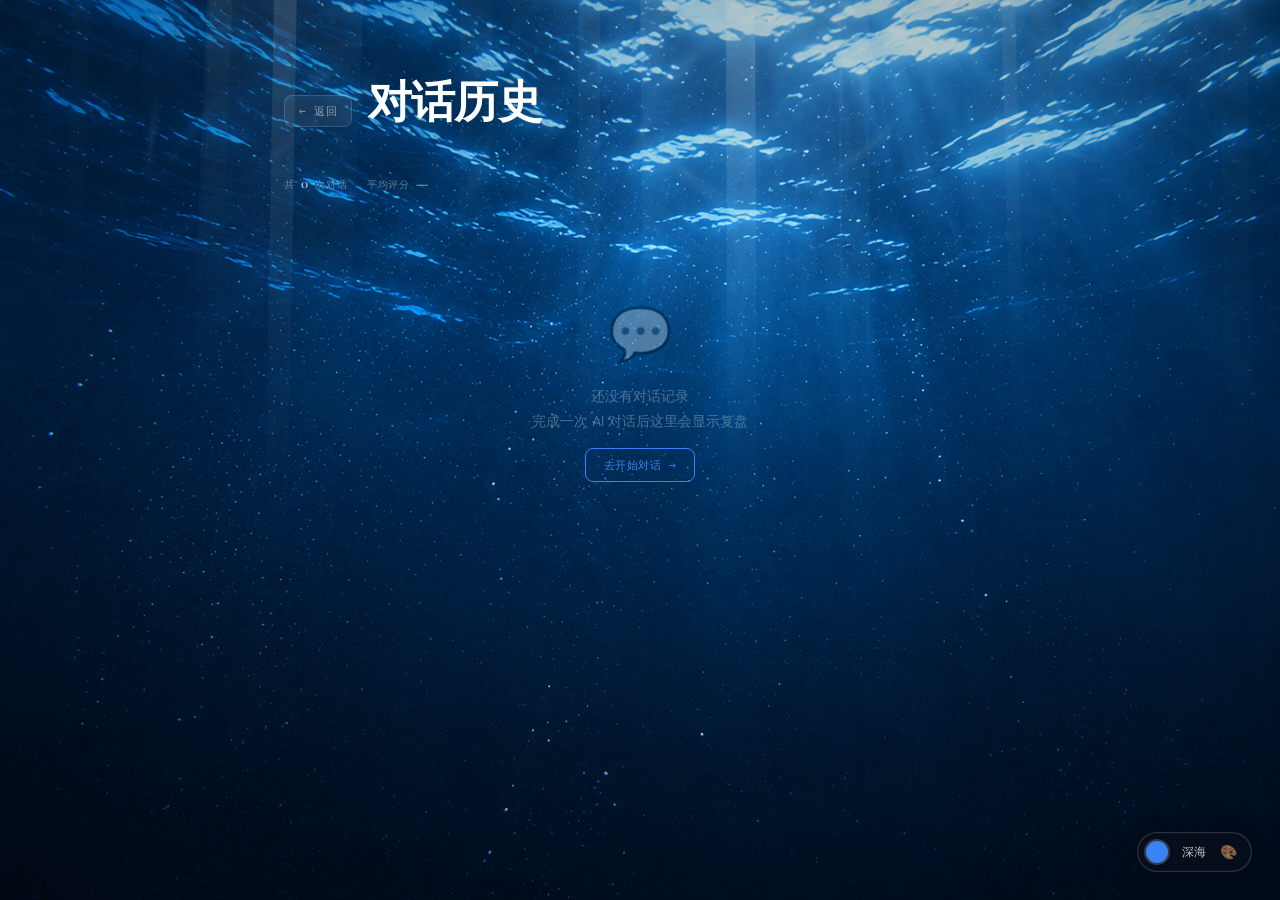
<file: chat-history.html>
<!DOCTYPE html>
<html lang="zh-CN">
<head>
  <meta charset="UTF-8" />
  <meta name="viewport" content="width=device-width, initial-scale=1.0" />
  <title>对话历史 · Foreign</title>
  <link rel="preconnect" href="https://fonts.googleapis.com" />
  <link href="https://fonts.googleapis.com/css2?family=Cormorant+Garamond:wght@400;500;600&family=DM+Sans:wght@300;400;500&family=Space+Mono&display=swap" rel="stylesheet" />
  <link rel="stylesheet" href="css/styles.css" />
  <link rel="stylesheet" href="css/theme-buttons.css" />
  <link rel="stylesheet" href="css/dock.css" />
  <style>
    .bg-image{position:fixed;inset:0;z-index:0;background-size:cover;background-position:center;animation:bgBreath 16s ease-in-out infinite alternate}
    .bg-canvas{position:fixed;inset:0;z-index:1;width:100%;height:100%;pointer-events:none}
    .bg-overlay{position:fixed;inset:0;z-index:2;pointer-events:none;background:radial-gradient(ellipse 120% 100% at 50% 50%,transparent 20%,rgba(0,0,0,.55) 100%)}
    @keyframes bgBreath{0%{transform:scale(1)}100%{transform:scale(1.035)}}
    .page-wrap{position:relative;z-index:10;max-width:760px;margin:0 auto;padding:80px 24px 100px;min-height:100vh}
    .page-header{display:flex;align-items:center;gap:16px;margin-bottom:32px}
    .back-link{font-family:'Space Mono',monospace;font-size:11px;color:rgba(255,255,255,.5);background:rgba(255,255,255,.07);border:1px solid rgba(255,255,255,.14);border-radius:8px;padding:7px 14px;text-decoration:none;transition:all .2s;letter-spacing:.05em;flex-shrink:0}
    .back-link:hover{color:rgba(255,255,255,.9);background:rgba(255,255,255,.13)}
    .page-title{font-family:'Cormorant Garamond',serif;font-size:clamp(28px,5vw,44px);font-weight:600;color:#fff;letter-spacing:-.02em}
    .history-stats{display:flex;gap:20px;margin-bottom:28px;font-family:'Space Mono',monospace;font-size:10px;color:rgba(255,255,255,.38);letter-spacing:.06em}
    .history-stats strong{color:rgba(255,255,255,.72);font-size:15px;font-family:'Cormorant Garamond',serif;font-weight:600}
    .history-list{display:flex;flex-direction:column;gap:14px}
    .session-card{background:rgba(255,255,255,.07);border:1px solid rgba(255,255,255,.11);border-radius:18px;overflow:hidden;transition:border-color .2s}
    .session-card.open{border-color:rgba(255,255,255,.22)}
    .session-header{display:flex;align-items:center;gap:14px;padding:18px 20px;cursor:pointer;transition:background .18s}
    .session-header:hover{background:rgba(255,255,255,.05)}
    .session-scene{font-size:24px;flex-shrink:0}
    .session-info{flex:1;min-width:0}
    .session-label{font-family:'Cormorant Garamond',serif;font-size:18px;font-weight:600;color:#fff;margin-bottom:2px}
    .session-date{font-family:'Space Mono',monospace;font-size:9px;color:rgba(255,255,255,.35);letter-spacing:.06em}
    .session-score{font-family:'Cormorant Garamond',serif;font-size:32px;font-weight:600;color:var(--theme-color,#3b82f6);flex-shrink:0;line-height:1}
    .session-chevron{font-size:12px;color:rgba(255,255,255,.28);flex-shrink:0;transition:transform .22s}
    .session-card.open .session-chevron{transform:rotate(90deg)}
    .session-body{display:none;padding:0 20px 20px;border-top:1px solid rgba(255,255,255,.08)}
    .session-card.open .session-body{display:block}
    .review-section{margin-top:16px}
    .review-label{font-family:'Space Mono',monospace;font-size:9px;letter-spacing:.1em;text-transform:uppercase;color:rgba(255,255,255,.32);margin-bottom:10px}
    .feedback-text{font-size:13px;color:rgba(255,255,255,.65);line-height:1.65}
    .correction-list{display:flex;flex-direction:column;gap:8px}
    .correction-item{background:rgba(251,191,36,.08);border:1px solid rgba(251,191,36,.2);border-radius:10px;padding:10px 14px;font-size:13px;color:#fde68a;line-height:1.5}
    .correction-item::before{content:'💡 '}
    .no-correction{font-size:12px;color:rgba(255,255,255,.3);font-family:'Space Mono',monospace;letter-spacing:.04em}
    .chip-row{display:flex;flex-wrap:wrap;gap:7px}
    .chip{background:rgba(255,255,255,.08);border:1px solid rgba(255,255,255,.14);border-radius:7px;padding:4px 11px;font-family:'Space Mono',monospace;font-size:10px;color:rgba(255,255,255,.6);letter-spacing:.04em}
    .chip.used{background:rgba(74,222,128,.12);border-color:rgba(74,222,128,.3);color:#4ade80}
    .toggle-messages{font-family:'Space Mono',monospace;font-size:9px;letter-spacing:.08em;color:rgba(255,255,255,.35);background:transparent;border:1px solid rgba(255,255,255,.1);border-radius:6px;padding:5px 12px;cursor:pointer;transition:all .18s;margin-top:14px}
    .toggle-messages:hover{color:rgba(255,255,255,.65);border-color:rgba(255,255,255,.22)}
    .messages-wrap{margin-top:14px;display:flex;flex-direction:column;gap:8px}
    .messages-wrap.collapsed{display:none}
    .msg-row{display:flex;flex-direction:column;gap:3px}
    .msg-row.user-row{align-items:flex-end}
    .msg-row.ai-row{align-items:flex-start}
    .msg-bubble{max-width:85%;padding:9px 13px;border-radius:14px;font-size:13px;line-height:1.5}
    .msg-bubble.user-bubble{background:var(--theme-color,#3b82f6);color:#fff;border-bottom-right-radius:4px}
    .msg-bubble.ai-bubble{background:rgba(255,255,255,.1);border:1px solid rgba(255,255,255,.12);color:rgba(255,255,255,.8);border-bottom-left-radius:4px}
    .msg-bubble.corr-bubble{background:rgba(251,191,36,.08);border:1px solid rgba(251,191,36,.18);color:#fde68a;font-size:12px;border-bottom-left-radius:4px}
    .empty-state{text-align:center;padding:80px 24px;color:rgba(255,255,255,.3);font-family:'DM Sans',sans-serif}
    .empty-icon{font-size:52px;margin-bottom:16px}
    .empty-state p{font-size:14px;line-height:1.8}
    .empty-state a{color:var(--theme-color,#3b82f6);text-decoration:none;font-family:'Space Mono',monospace;font-size:11px;letter-spacing:.04em;border:1px solid;border-radius:8px;padding:8px 18px;display:inline-block;margin-top:14px;transition:opacity .2s}
    .empty-state a:hover{opacity:.75}

    /* ── body.dm ── */
    body.dm .back-link{color:rgba(0,0,0,.5);background:rgba(0,0,0,.05);border-color:rgba(0,0,0,.12)}
    body.dm .page-title{color:#111}
    body.dm .history-stats{color:rgba(0,0,0,.38)}
    body.dm .history-stats strong{color:rgba(0,0,0,.7)}
    body.dm .session-card{background:rgba(0,0,0,.05);border-color:rgba(0,0,0,.1)}
    body.dm .session-card.open{border-color:rgba(0,0,0,.18)}
    body.dm .session-header:hover{background:rgba(0,0,0,.04)}
    body.dm .session-label{color:#111}
    body.dm .session-date{color:rgba(0,0,0,.35)}
    body.dm .session-chevron{color:rgba(0,0,0,.22)}
    body.dm .session-body{border-top-color:rgba(0,0,0,.08)}
    body.dm .review-label{color:rgba(0,0,0,.35)}
    body.dm .feedback-text{color:rgba(0,0,0,.6)}
    body.dm .no-correction{color:rgba(0,0,0,.35)}
    body.dm .chip{background:rgba(0,0,0,.05);border-color:rgba(0,0,0,.1);color:rgba(0,0,0,.55)}
    body.dm .msg-bubble.ai-bubble{background:rgba(0,0,0,.05);border-color:rgba(0,0,0,.1);color:rgba(0,0,0,.7)}
    body.dm .msg-bubble.corr-bubble{background:rgba(180,83,9,.08);border-color:rgba(180,83,9,.2);color:#92400e}
    body.dm .toggle-messages{color:rgba(0,0,0,.38);border-color:rgba(0,0,0,.1)}
    body.dm .toggle-messages:hover{color:rgba(0,0,0,.65);border-color:rgba(0,0,0,.22)}
    body.dm .empty-state{color:rgba(0,0,0,.3)}
  </style>
  <link rel="stylesheet" href="css/mobile.css" />
</head>
<body>
  <div id="bg-image" class="bg-image"></div>
  <canvas id="bg-canvas" class="bg-canvas"></canvas>
  <div class="bg-overlay"></div>

  <div class="page-wrap">
    <div class="page-header">
      <a href="ai.html" class="back-link">← 返回</a>
      <h1 class="page-title">对话历史</h1>
    </div>
    <div class="history-stats">
      <span>共 <strong id="stat-total">0</strong> 次对话</span>
      <span>平均评分 <strong id="stat-avg">—</strong></span>
    </div>
    <div class="history-list" id="history-list"></div>
  </div>

  <script type="module">
    import { startAnim } from './js/animations.js';
    import { WORDS } from './js/wordbank.js';
    import { initDock } from './js/dock.js';

    const THEME_IMGS   = {ocean:'assets/images/ocean.jpg',fog_forest:'assets/images/fog_forest.jpg',galaxy:'assets/images/galaxy.jpg',rain:'assets/images/rain.jpg',aurora:'assets/images/aurora.jpg',sakura:'assets/images/sakura.jpg',sunset:'assets/images/sunset.jpg',snow:'assets/images/snow.jpg',forest_green:'assets/images/forest_green.jpg'};
    const THEME_ANIMS  = {ocean:'ocean',fog_forest:'mist',galaxy:'stars',rain:'rain',aurora:'none',sakura:'sakura',sunset:'clouds',snow:'snow',forest_green:'forest'};
    const THEME_COLORS = {ocean:'#3b82f6',fog_forest:'#6ee7b7',galaxy:'#818cf8',rain:'#93c5fd',aurora:'#34d399',sakura:'#f9a8d4',sunset:'#fb923c',snow:'#bae6fd',forest_green:'#86efac',white:'#64748b',black:'#475569'};
    const theme = localStorage.getItem('fg_theme') || 'ocean';
    document.body.className = `theme-${theme}`;
    document.documentElement.style.setProperty('--theme-color', THEME_COLORS[theme] || '#3b82f6');
    if (theme === 'white')      { document.body.style.background = '#f6f5f0'; document.body.classList.add('dm'); }
    else if (theme === 'black') { document.body.style.background = '#080808'; document.body.classList.add('dm'); }
    const bgEl = document.getElementById('bg-image'), cvEl = document.getElementById('bg-canvas');
    cvEl.width = window.innerWidth; cvEl.height = window.innerHeight;
    window.addEventListener('resize', () => { cvEl.width = window.innerWidth; cvEl.height = window.innerHeight; });
    if (THEME_IMGS[theme]) { bgEl.style.backgroundImage = `url(${THEME_IMGS[theme]})`; bgEl.style.opacity = '1'; }
    else { bgEl.style.opacity = '0'; }
    if (THEME_ANIMS[theme] && THEME_ANIMS[theme] !== 'none') startAnim(THEME_ANIMS[theme], cvEl);
    import('./js/transitions.js');
    initDock();

    const SCENE_ICONS = {cafe:'☕',interview:'💼',travel:'✈️',friend:'😊',shopping:'🛍️',doctor:'🏥',custom:'✨'};
    function wordById(id) { return WORDS.find(w => w.id === id); }
    function formatDate(iso) {
      const d = new Date(iso);
      return `${d.getMonth()+1}月${d.getDate()}日 ${d.getHours().toString().padStart(2,'0')}:${d.getMinutes().toString().padStart(2,'0')}`;
    }

    function renderHistory() {
      let history = [];
      try { history = JSON.parse(localStorage.getItem('fg_chat_history') || '[]'); } catch {}
      const list = document.getElementById('history-list');
      document.getElementById('stat-total').textContent = history.length;
      const scored = history.filter(s => s.score != null);
      const avg    = scored.length ? Math.round(scored.reduce((s, h) => s + h.score, 0) / scored.length) : null;
      document.getElementById('stat-avg').textContent = avg != null ? avg : '—';

      if (!history.length) {
        list.innerHTML = `<div class="empty-state"><div class="empty-icon">💬</div><p>还没有对话记录<br>完成一次 AI 对话后这里会显示复盘</p><a href="ai.html">去开始对话 →</a></div>`;
        return;
      }

      list.innerHTML = '';
      history.forEach((session, idx) => {
        const icon         = SCENE_ICONS[session.scene] || '💬';
        const scoreDisplay = session.score != null ? session.score : '—';
        const allWords     = (session.wordIds || []).map(wordById).filter(Boolean);
        const usedSet      = new Set(session.wordsUsedIds || []);
        const corrections  = session.corrections || [];
        const msgs         = (session.messages || []).filter(m => m.content !== 'Start the conversation.');

        const card = document.createElement('div');
        card.className = 'session-card';
        card.innerHTML = `
          <div class="session-header">
            <div class="session-scene">${icon}</div>
            <div class="session-info">
              <div class="session-label">${session.sceneLabel || '未知场景'}</div>
              <div class="session-date">${formatDate(session.date)}</div>
            </div>
            <div class="session-score">${scoreDisplay}</div>
            <div class="session-chevron">▶</div>
          </div>
          <div class="session-body">
            ${session.feedback ? `<div class="review-section"><div class="review-label">AI 评价</div><div class="feedback-text">${session.feedback}</div></div>` : ''}
            <div class="review-section">
              <div class="review-label">纠错记录 · ${corrections.length} 处</div>
              ${corrections.length
                ? `<div class="correction-list">${corrections.map(c => `<div class="correction-item">${c}</div>`).join('')}</div>`
                : `<div class="no-correction">✓ 本次对话没有语法错误，继续保持</div>`}
            </div>
            ${allWords.length ? `
            <div class="review-section">
              <div class="review-label">本场词汇 · 绿色=你用到了</div>
              <div class="chip-row">${allWords.map(w => `<span class="chip${usedSet.has(w.id) ? ' used' : ''}">${w.word}</span>`).join('')}</div>
            </div>` : ''}
            ${msgs.length ? `
            <button class="toggle-messages" data-idx="${idx}">展开完整对话 ▾</button>
            <div class="messages-wrap collapsed" id="msgs-${idx}">
              ${msgs.map(m => {
                const isUser    = m.role === 'user';
                const corrMatch = !isUser && m.content.match(/\[CORRECTION\]:\s*([\s\S]*?)\[REPLY\]:\s*([\s\S]*)/);
                if (corrMatch) return `<div class="msg-row ai-row"><div class="msg-bubble corr-bubble">💡 ${corrMatch[1].trim()}</div><div class="msg-bubble ai-bubble">${corrMatch[2].trim()}</div></div>`;
                const replyMatch = !isUser && m.content.match(/\[REPLY\]:\s*([\s\S]*)/);
                const text = replyMatch ? replyMatch[1].trim() : m.content;
                return `<div class="msg-row ${isUser ? 'user-row' : 'ai-row'}"><div class="msg-bubble ${isUser ? 'user-bubble' : 'ai-bubble'}">${text}</div></div>`;
              }).join('')}
            </div>` : ''}
          </div>`;

        card.querySelector('.session-header').addEventListener('click', () => card.classList.toggle('open'));
        const toggleBtn = card.querySelector('.toggle-messages');
        if (toggleBtn) {
          toggleBtn.addEventListener('click', e => {
            e.stopPropagation();
            const msgsWrap = document.getElementById(`msgs-${idx}`);
            const collapsed = msgsWrap.classList.toggle('collapsed');
            toggleBtn.textContent = collapsed ? '展开完整对话 ▾' : '收起对话 ▴';
          });
        }
        list.appendChild(card);
      });
    }
    renderHistory();
  </script>
</body>
</html>
</file>
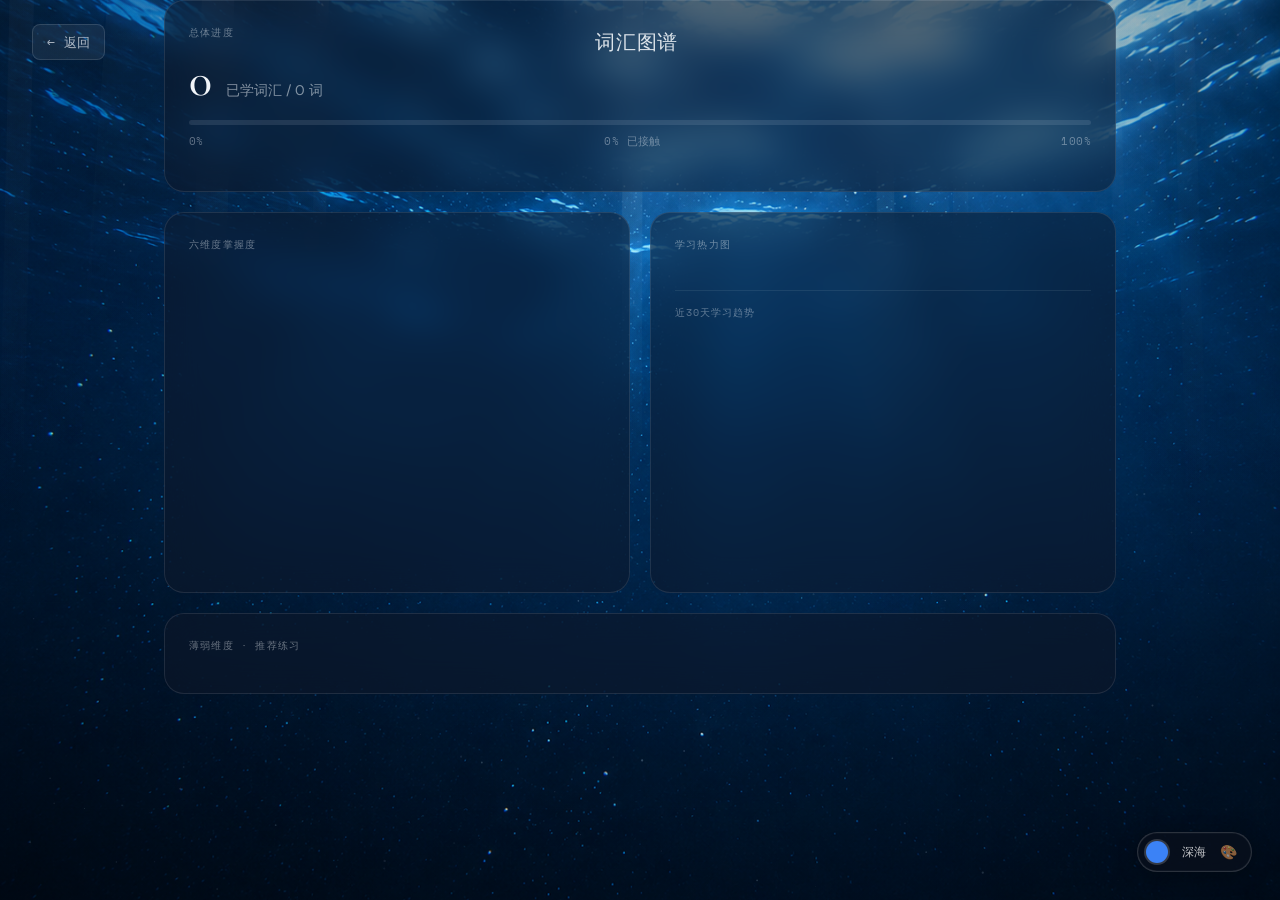
<file: vocab.html>
<!DOCTYPE html>
<html lang="zh-CN">
<head>
<meta charset="UTF-8">
<meta name="viewport" content="width=device-width, initial-scale=1.0, maximum-scale=1.0">
<title>词汇图谱 · Foreign</title>
<link rel="preconnect" href="https://fonts.googleapis.com">
<link rel="preconnect" href="https://fonts.gstatic.com" crossorigin>
<link href="https://fonts.googleapis.com/css2?family=Cormorant+Garamond:wght@400;500;600&family=DM+Sans:wght@300;400;500&family=Space+Mono&display=swap" rel="stylesheet">
<link rel="stylesheet" href="css/styles.css">
<link rel="stylesheet" href="css/theme-buttons.css">
<link rel="stylesheet" href="css/dock.css">
<link rel="stylesheet" href="css/mobile.css">
<style>
*{margin:0;padding:0;box-sizing:border-box}
body{font-family:'DM Sans',sans-serif;min-height:100vh;color:#f1f5f9;overflow-x:hidden}
.page{position:relative;z-index:3;min-height:100vh;padding:0 0 100px}

/* ── Nav ── */
nav{display:flex;align-items:center;justify-content:space-between;padding:24px 32px 0;margin-bottom:28px}
.nav-back{display:flex;align-items:center;gap:8px;color:rgba(241,245,249,.7);text-decoration:none;font-size:13px;font-family:'Space Mono',monospace;letter-spacing:.02em;transition:color .2s;background:rgba(255,255,255,.07);border:1px solid rgba(255,255,255,.12);border-radius:8px;padding:7px 14px}
.nav-back:hover{color:#f1f5f9;background:rgba(255,255,255,.12)}
.nav-title{font-family:'Cormorant Garamond',serif;font-size:20px;font-weight:500;letter-spacing:.04em;opacity:.9}
.nav-right{width:80px}

/* ── 主内容 ── */
.main{max-width:1000px;margin:0 auto;padding:0 24px;display:grid;grid-template-columns:1fr 1fr;gap:20px}

/* ── 卡片 ── */
.card{background:rgba(15,23,42,.52);border:1px solid rgba(241,245,249,.1);border-radius:20px;padding:24px;backdrop-filter:blur(18px);-webkit-backdrop-filter:blur(18px)}
.card-label{font-family:'Space Mono',monospace;font-size:10px;letter-spacing:.12em;text-transform:uppercase;color:rgba(241,245,249,.42);margin-bottom:16px}

/* 总体进度 */
.card-total{grid-column:1/-1}
.progress-row{display:flex;align-items:baseline;gap:14px;margin-bottom:16px}
.progress-big{font-family:'Cormorant Garamond',serif;font-size:48px;font-weight:500;line-height:1;color:#f1f5f9}
.progress-sub{font-size:14px;color:rgba(241,245,249,.52)}
.progress-track{height:5px;background:rgba(241,245,249,.1);border-radius:99px;overflow:hidden;margin-bottom:8px}
.progress-fill{height:100%;border-radius:99px;background:linear-gradient(90deg,var(--theme-color,#3b82f6),rgba(241,245,249,.5));transition:width 1.2s cubic-bezier(.4,0,.2,1)}
.progress-labels{display:flex;justify-content:space-between;font-size:11px;color:rgba(241,245,249,.38);font-family:'Space Mono',monospace;letter-spacing:.04em}
.dim-bars{display:grid;grid-template-columns:repeat(3,1fr);gap:12px;margin-top:18px}
.dim-bar-name{font-size:12px;color:rgba(241,245,249,.62);margin-bottom:5px;display:flex;justify-content:space-between;align-items:center}
.dim-bar-name span{color:rgba(241,245,249,.32);font-family:'Space Mono',monospace;font-size:10px}
.dim-bar-track{height:4px;background:rgba(241,245,249,.1);border-radius:99px;overflow:hidden}
.dim-bar-fill{height:100%;border-radius:99px;transition:width 1.4s cubic-bezier(.4,0,.2,1)}

/* 雷达图 */
.card-radar{grid-column:1}
#radarCanvas{display:block;width:100%;max-width:320px;margin:0 auto}

/* 热力图 + 趋势图 */
.card-heat{grid-column:2;overflow:hidden}
.heat-scroll{overflow-x:auto;-webkit-overflow-scrolling:touch;padding-bottom:4px}
.heat-months{display:flex;font-size:10px;font-family:'Space Mono',monospace;color:rgba(241,245,249,.35);margin-bottom:4px;letter-spacing:.04em;position:relative;height:14px}
.heat-legend{display:flex;align-items:center;gap:5px;margin-top:12px;font-size:10px;color:rgba(241,245,249,.38);font-family:'Space Mono',monospace}
.heat-swatch{width:10px;height:10px;border-radius:2px;flex-shrink:0}
.heat-tooltip{position:fixed;background:rgba(15,23,42,.95);border:1px solid rgba(241,245,249,.15);border-radius:8px;padding:6px 10px;font-size:12px;pointer-events:none;display:none;z-index:999;font-family:'DM Sans',sans-serif;white-space:nowrap}
.heat-empty{font-size:11px;color:rgba(241,245,249,.32);font-family:'Space Mono',monospace;margin-top:14px;line-height:1.9;letter-spacing:.04em}

/* 趋势折线图 */
.trend-divider{height:1px;background:rgba(241,245,249,.08);margin:18px 0 14px}
.trend-label{font-family:'Space Mono',monospace;font-size:10px;letter-spacing:.1em;text-transform:uppercase;color:rgba(241,245,249,.38);margin-bottom:10px}
#trendCanvas{display:block;width:100%}
.trend-stats{display:flex;gap:20px;margin-top:10px}
.trend-stat{font-family:'Space Mono',monospace}
.trend-stat-num{font-family:'Cormorant Garamond',serif;font-size:22px;font-weight:500;color:#f1f5f9;line-height:1}
.trend-stat-label{font-size:9px;color:rgba(241,245,249,.38);letter-spacing:.06em;margin-top:2px}

/* 薄弱维度 */
.card-weak{grid-column:1/-1}
.weak-list{display:grid;grid-template-columns:repeat(3,1fr);gap:12px;margin-top:8px}
.weak-item{background:rgba(241,245,249,.06);border:1px solid rgba(241,245,249,.1);border-radius:14px;padding:16px;cursor:pointer;transition:all .2s;text-decoration:none;color:inherit;display:block}
.weak-item:hover{background:rgba(241,245,249,.1);border-color:rgba(241,245,249,.2);transform:translateY(-2px)}
.weak-icon{font-size:20px;margin-bottom:8px}
.weak-dim-name{font-family:'Cormorant Garamond',serif;font-size:16px;font-weight:500;margin-bottom:3px;color:#f1f5f9}
.weak-pct{font-family:'Space Mono',monospace;font-size:11px;color:rgba(241,245,249,.42);margin-bottom:10px}
.weak-words{display:flex;flex-wrap:wrap;gap:4px}
.weak-word-tag{font-size:10px;background:rgba(241,245,249,.08);border-radius:5px;padding:2px 7px;color:rgba(241,245,249,.62)}
.weak-cta{margin-top:10px;font-size:11px;color:var(--theme-color,#3b82f6);font-family:'Space Mono',monospace;letter-spacing:.04em}

/* 移动端 */
@media(max-width:767px){
  nav{padding:16px 16px 0;margin-bottom:20px}
  .nav-title{font-size:16px}
  .main{grid-template-columns:1fr;padding:0 12px;gap:14px}
  .card-total,.card-radar,.card-heat,.card-weak{grid-column:1}
  .dim-bars{grid-template-columns:1fr 1fr}
  .weak-list{grid-template-columns:1fr}
  #radarCanvas{max-width:280px}
  .card{padding:18px 16px}
  .progress-big{font-size:38px}
}

/* ════════════════════════════════════════════════
   body.dm — 亮色背景统一适配（white + black 共用）
   ════════════════════════════════════════════════ */
body.dm { color: #1e293b; }
body.dm .card { background:rgba(255,255,255,.72); border-color:rgba(30,41,59,.1); }
body.dm .card-label { color:rgba(30,41,59,.42); }
body.dm .trend-label { color:rgba(30,41,59,.42); }
body.dm .progress-big { color:#1e293b; }
body.dm .progress-sub { color:rgba(30,41,59,.52); }
body.dm .progress-track { background:rgba(30,41,59,.1); }
body.dm .dim-bar-track { background:rgba(30,41,59,.08); }
body.dm .progress-labels { color:rgba(30,41,59,.38); }
body.dm .dim-bar-name { color:rgba(30,41,59,.65); }
body.dm .dim-bar-name span { color:rgba(30,41,59,.38); }
body.dm .nav-back { color:rgba(30,41,59,.6); background:rgba(0,0,0,.05); border-color:rgba(0,0,0,.1); }
body.dm .nav-back:hover { color:#1e293b; background:rgba(0,0,0,.1); }
body.dm .nav-title { color:#1e293b; }
body.dm .weak-item { background:rgba(30,41,59,.05); border-color:rgba(30,41,59,.1); }
body.dm .weak-item:hover { background:rgba(30,41,59,.1); border-color:rgba(30,41,59,.2); }
body.dm .weak-dim-name { color:#1e293b; }
body.dm .weak-pct { color:rgba(30,41,59,.42); }
body.dm .weak-word-tag { background:rgba(30,41,59,.07); color:rgba(30,41,59,.6); }
body.dm .heat-legend { color:rgba(30,41,59,.42); }
body.dm .heat-months { color:rgba(30,41,59,.42); }
body.dm .heat-empty { color:rgba(30,41,59,.35); }
body.dm .heat-tooltip { background:rgba(255,255,255,.97); border-color:rgba(30,41,59,.15); color:#1e293b; }
body.dm .trend-divider { background:rgba(30,41,59,.08); }
body.dm .trend-stat-num { color:#1e293b; }
body.dm .trend-stat-label { color:rgba(30,41,59,.38); }
</style>
</head>
<body>

<div id="bg-image" class="bg-image"></div>
<canvas id="bg-canvas" class="bg-canvas"></canvas>
<div class="bg-overlay"></div>
<div class="heat-tooltip" id="heatTip"></div>

<div class="page">
  <nav>
    <a href="index.html" class="nav-back">← 返回</a>
    <span class="nav-title">词汇图谱</span>
    <div class="nav-right"></div>
  </nav>

  <div class="main">
    <div class="card card-total">
      <div class="card-label">总体进度</div>
      <div class="progress-row">
        <div class="progress-big" id="learnedCount">0</div>
        <div class="progress-sub">已学词汇 / <span id="totalCount">0</span> 词</div>
      </div>
      <div class="progress-track"><div class="progress-fill" id="progressFill" style="width:0%"></div></div>
      <div class="progress-labels">
        <span>0%</span>
        <span id="pctLabel">0% 已接触</span>
        <span>100%</span>
      </div>
      <div class="dim-bars" id="dimBars"></div>
    </div>

    <div class="card card-radar">
      <div class="card-label">六维度掌握度</div>
      <canvas id="radarCanvas" width="320" height="300"></canvas>
    </div>

    <div class="card card-heat">
      <div class="card-label">学习热力图</div>
      <div class="heat-scroll" id="heatmapWrap"></div>
      <div class="trend-divider"></div>
      <div class="trend-label">近30天学习趋势</div>
      <canvas id="trendCanvas" height="100"></canvas>
      <div class="trend-stats" id="trendStats"></div>
    </div>

    <div class="card card-weak">
      <div class="card-label">薄弱维度 · 推荐练习</div>
      <div class="weak-list" id="weakList"></div>
    </div>
  </div>
</div>

<script type="module">
import { startAnim } from './js/animations.js';
import { WORDS, DIMENSIONS, getDimStats, getWeakDimensions, getByDimension } from './js/wordbank.js';
import { initDock } from './js/dock.js';

const THEME_IMGS  = {ocean:'assets/images/ocean.jpg',fog_forest:'assets/images/fog_forest.jpg',galaxy:'assets/images/galaxy.jpg',rain:'assets/images/rain.jpg',aurora:'assets/images/aurora.jpg',sakura:'assets/images/sakura.jpg',sunset:'assets/images/sunset.jpg',snow:'assets/images/snow.jpg',forest_green:'assets/images/forest_green.jpg'};
const THEME_ANIMS = {ocean:'ocean',fog_forest:'mist',galaxy:'stars',rain:'rain',aurora:'none',sakura:'sakura',sunset:'clouds',snow:'snow',forest_green:'forest'};
const THEME_COLORS= {ocean:'#3b82f6',fog_forest:'#6ee7b7',galaxy:'#818cf8',rain:'#93c5fd',aurora:'#34d399',sakura:'#f9a8d4',sunset:'#fb923c',snow:'#bae6fd',forest_green:'#86efac',white:'#64748b',black:'#475569'};

const theme = localStorage.getItem('fg_theme') || 'ocean';
document.body.className = `theme-${theme}`;
const themeColor = THEME_COLORS[theme] || '#3b82f6';
document.documentElement.style.setProperty('--theme-color', themeColor);

// white 和 black 都用 dm（深色文字）
if (theme === 'white') {
  document.body.style.background = '#f6f5f0';
  document.body.classList.add('dm');
} else if (theme === 'black') {
  document.body.style.background = '#080808';
  document.body.classList.add('dm');
}

const bg = document.getElementById('bg-image');
const cv = document.getElementById('bg-canvas');
cv.width = window.innerWidth; cv.height = window.innerHeight;
window.addEventListener('resize', () => { cv.width = window.innerWidth; cv.height = window.innerHeight; });
if (THEME_IMGS[theme]) { bg.style.backgroundImage = `url(${THEME_IMGS[theme]})`; bg.style.opacity = '1'; }
else bg.style.opacity = '0';
if (THEME_ANIMS[theme] && THEME_ANIMS[theme] !== 'none') startAnim(THEME_ANIMS[theme], cv);
    import { navigate } from './js/transitions.js';

initDock('bg-image', 'bg-canvas');

// ── 数据 ──
const rawCards = JSON.parse(localStorage.getItem('fg_cards') || '{}');
const studyLog = JSON.parse(localStorage.getItem('fg_study_log') || '{}');
const total    = WORDS.length;
const learned  = Object.values(dimStats).reduce((s, d) => s + d.learned, 0);
const pct      = total ? learned / total : 0;

// isDark：有背景图 = 深色；white/black 都用 dm，canvas 颜色用亮色方案
const isDark = !!THEME_IMGS[theme];

// ── 总体进度 ──
document.getElementById('learnedCount').textContent = learned;
document.getElementById('totalCount').textContent   = total;
document.getElementById('pctLabel').textContent     = `${Math.round(pct * 100)}% 已接触`;
setTimeout(() => { document.getElementById('progressFill').style.width = `${Math.round(pct * 100)}%`; }, 100);

// ── 维度进度条 ──
const dimColors = {daily:'#3b82f6',emotion:'#f9a8d4',nature:'#86efac',abstract:'#818cf8',social:'#fb923c',academic:'#6ee7b7',work:'#fbbf24',health:'#f87171',tech:'#34d399'};
const dimBarsEl = document.getElementById('dimBars');
for (const [dim, info] of Object.entries(DIMENSIONS)) {
  const st = dimStats[dim];
  const el = document.createElement('div');
  el.innerHTML = `
    <div class="dim-bar-name">${info.icon} ${info.label}<span>${st.learned}/${st.total}</span></div>
    <div class="dim-bar-track"><div class="dim-bar-fill" style="width:0%;background:${dimColors[dim] || themeColor}"></div></div>`;
  dimBarsEl.appendChild(el);
  setTimeout(() => el.querySelector('.dim-bar-fill').style.width = `${Math.round(st.pct * 100)}%`, 200);
}

// ── 雷达图 ──
const radarCv = document.getElementById('radarCanvas');
const ctx = radarCv.getContext('2d');
const isMobile = window.innerWidth < 768;
const rSize = isMobile ? Math.min(window.innerWidth - 64, 280) : 320;
radarCv.width = rSize; radarCv.height = Math.round(rSize * 0.94);
const cx = rSize / 2, cy = radarCv.height / 2, R = rSize * .34;
// 雷达图只显示6个核心维度，新维度合并到相近的核心维度
const RADAR_DIMS = ['daily','emotion','nature','abstract','social','academic'];
const dims = RADAR_DIMS;
const labels = dims.map(d => DIMENSIONS[d]?.label || d);

// 合并统计：health → emotion，tech → academic，work 单独在维度条里显示
function getMergedDimStats() {
  const raw = getDimStats(rawCards);
  const merged = {...raw};
  // health 合并进 emotion
  if (raw.health) {
    merged.emotion = {
      total:    (raw.emotion?.total    || 0) + raw.health.total,
      learned:  (raw.emotion?.learned  || 0) + raw.health.learned,
      mastered: (raw.emotion?.mastered || 0) + raw.health.mastered,
      pct: ((raw.emotion?.learned || 0) + raw.health.learned) /
           ((raw.emotion?.total   || 1) + raw.health.total),
    };
  }
  // tech 合并进 academic
  if (raw.tech) {
    merged.academic = {
      total:    (raw.academic?.total    || 0) + raw.tech.total,
      learned:  (raw.academic?.learned  || 0) + raw.tech.learned,
      mastered: (raw.academic?.mastered || 0) + raw.tech.mastered,
      pct: ((raw.academic?.learned || 0) + raw.tech.learned) /
           ((raw.academic?.total   || 1) + raw.tech.total),
    };
  }
  return merged;
}
const dimStats = getMergedDimStats();
const values = dims.map(d => dimStats[d]?.pct ?? 0);
const N = dims.length, PI2 = Math.PI * 2;
const gridCol  = isDark ? 'rgba(241,245,249,.1)'  : 'rgba(30,41,59,.1)';
const labelCol = isDark ? 'rgba(241,245,249,.58)' : 'rgba(30,41,59,.58)';

function polarPt(i, r) { const a = (PI2 * i / N) - Math.PI / 2; return [cx + Math.cos(a) * r, cy + Math.sin(a) * r]; }

let prog = 0;
function drawRadar(p) {
  ctx.clearRect(0, 0, radarCv.width, radarCv.height);
  [.25, .5, .75, 1].forEach(r => {
    ctx.beginPath();
    for (let i = 0; i < N; i++) { const [x, y] = polarPt(i, R * r); i === 0 ? ctx.moveTo(x, y) : ctx.lineTo(x, y); }
    ctx.closePath(); ctx.strokeStyle = gridCol; ctx.lineWidth = 1; ctx.stroke();
  });
  for (let i = 0; i < N; i++) {
    const [x, y] = polarPt(i, R);
    ctx.beginPath(); ctx.moveTo(cx, cy); ctx.lineTo(x, y); ctx.strokeStyle = gridCol; ctx.lineWidth = 1; ctx.stroke();
    const [lx, ly] = polarPt(i, R + (isMobile ? 18 : 24));
    ctx.font = `${isMobile ? 10 : 11}px "DM Sans"`; ctx.fillStyle = labelCol; ctx.textAlign = 'center'; ctx.textBaseline = 'middle';
    ctx.fillText(labels[i], lx, ly);
    ctx.font = `9px "Space Mono"`; ctx.fillStyle = themeColor + 'cc';
    ctx.fillText(Math.round(values[i] * 100) + '%', lx, ly + (isMobile ? 12 : 14));
  }
  ctx.beginPath();
  for (let i = 0; i < N; i++) {
    const v = values[i] * p;
    const [x, y] = polarPt(i, R * Math.max(v, .02));
    i === 0 ? ctx.moveTo(x, y) : ctx.lineTo(x, y);
  }
  ctx.closePath();
  ctx.fillStyle = themeColor + '44'; ctx.fill();
  ctx.strokeStyle = themeColor; ctx.lineWidth = 1.5; ctx.stroke();
  for (let i = 0; i < N; i++) {
    const v = values[i] * p;
    const [x, y] = polarPt(i, R * Math.max(v, .02));
    ctx.beginPath(); ctx.arc(x, y, 3.5, 0, PI2); ctx.fillStyle = themeColor; ctx.fill();
  }
}
function animRadar() { prog += .04; if (prog > 1) prog = 1; drawRadar(prog); if (prog < 1) requestAnimationFrame(animRadar); }
setTimeout(animRadar, 200);

// ── 热力图 ──
function buildHeatmap() {
  const wrap = document.getElementById('heatmapWrap');
  const today = new Date();
  const WEEKS = isMobile ? 18 : 26, DAYS = 7;
  const cells = WEEKS * DAYS;
  const dates = [];
  for (let i = cells - 1; i >= 0; i--) { const d = new Date(today); d.setDate(today.getDate() - i); dates.push({ key: d.toISOString().slice(0, 10), d }); }
  const maxCount = Math.max(1, ...Object.values(studyLog));
  const CELL = isMobile ? 12 : 13, GAP = isMobile ? 2 : 3;
  const gridW = WEEKS * (CELL + GAP);

  function cellColor(count) {
    if (!count) return isDark ? 'rgba(241,245,249,.07)' : 'rgba(30,41,59,.08)';
    const idx = Math.min(Math.floor(count / maxCount * 5), 4);
    const alpha = [.2, .4, .6, .8, 1][idx];
    return themeColor + Math.round(alpha * 255).toString(16).padStart(2, '0');
  }

  const monthNames = ['Jan','Feb','Mar','Apr','May','Jun','Jul','Aug','Sep','Oct','Nov','Dec'];
  const monthRow = document.createElement('div');
  monthRow.className = 'heat-months';
  monthRow.style.cssText = `width:${gridW}px;position:relative;height:14px;margin-bottom:4px`;
  for (let w = 0; w < WEEKS; w++) {
    const d = dates[w * 7];
    if (d && (w === 0 || dates[(w - 1) * 7].d.getMonth() !== d.d.getMonth())) {
      const span = document.createElement('span');
      span.textContent = monthNames[d.d.getMonth()];
      span.style.cssText = `position:absolute;left:${w * (CELL + GAP)}px;font-size:9px`;
      monthRow.appendChild(span);
    }
  }
  wrap.appendChild(monthRow);

  const grid = document.createElement('div');
  grid.style.cssText = `display:grid;grid-template-columns:repeat(${WEEKS},${CELL}px);grid-template-rows:repeat(${DAYS},${CELL}px);gap:${GAP}px;width:${gridW}px`;
  const tip = document.getElementById('heatTip');

  dates.forEach(({ key, d }) => {
    const count = studyLog[key] || 0;
    const cell = document.createElement('div');
    cell.style.cssText = `width:${CELL}px;height:${CELL}px;background:${cellColor(count)};border-radius:2px;cursor:default;transition:transform .15s`;
    cell.addEventListener('mouseenter', ev => {
      tip.textContent = count ? `${d.getMonth() + 1}月${d.getDate()}日 · 学了 ${count} 词` : `${d.getMonth() + 1}月${d.getDate()}日 · 未学习`;
      tip.style.cssText = `display:block;left:${ev.clientX + 12}px;top:${ev.clientY - 32}px`;
    });
    cell.addEventListener('mouseleave', () => tip.style.display = 'none');
    cell.addEventListener('touchstart', ev => {
      tip.textContent = count ? `${d.getMonth() + 1}月${d.getDate()}日 · 学了 ${count} 词` : `${d.getMonth() + 1}月${d.getDate()}日 · 未学习`;
      const t = ev.touches[0];
      tip.style.cssText = `display:block;left:${t.clientX + 12}px;top:${t.clientY - 48}px`;
      setTimeout(() => tip.style.display = 'none', 1800);
    });
    grid.appendChild(cell);
  });
  wrap.appendChild(grid);

  const legend = document.createElement('div');
  legend.className = 'heat-legend';
  legend.innerHTML = '<span>少</span>';
  [0, .25, .5, .75, 1].forEach(v => {
    const sw = document.createElement('div'); sw.className = 'heat-swatch';
    sw.style.background = v === 0 ? (isDark ? 'rgba(241,245,249,.07)' : 'rgba(30,41,59,.08)') : themeColor + Math.round(v * 255).toString(16).padStart(2, '0');
    legend.appendChild(sw);
  });
  legend.insertAdjacentHTML('beforeend', '<span>多</span>');
  wrap.appendChild(legend);

  const streakDays = parseInt(localStorage.getItem('fg_streak') || '0');
  if (streakDays > 0) {
    const el = document.createElement('div');
    el.style.cssText = `margin-top:10px;font-size:11px;color:${themeColor};font-family:'Space Mono',monospace;letter-spacing:.04em`;
    el.textContent = `🔥 连续学习 ${streakDays} 天`;
    wrap.appendChild(el);
  }
  if (!Object.keys(studyLog).length) {
    const el = document.createElement('div');
    el.className = 'heat-empty';
    el.textContent = '完成每日学习后\n这里会显示你的学习记录';
    wrap.appendChild(el);
  }
}
buildHeatmap();

// ── 趋势折线图 ──
function buildTrendChart() {
  const canvas = document.getElementById('trendCanvas');
  const statsEl = document.getElementById('trendStats');
  if (!canvas) return;

  const DAYS = 30;
  const today = new Date();
  const data = [];
  for (let i = DAYS - 1; i >= 0; i--) {
    const d = new Date(today);
    d.setDate(today.getDate() - i);
    const key = d.toISOString().slice(0, 10);
    data.push({ key, count: studyLog[key] || 0, d });
  }

  const activeDays = data.filter(d => d.count > 0).length;
  const totalWords = data.reduce((s, d) => s + d.count, 0);
  const maxVal = Math.max(1, ...data.map(d => d.count));
  const avgWords = activeDays ? Math.round(totalWords / activeDays) : 0;

  statsEl.innerHTML = `
    <div class="trend-stat">
      <div class="trend-stat-num">${totalWords}</div>
      <div class="trend-stat-label">30天总学词</div>
    </div>
    <div class="trend-stat">
      <div class="trend-stat-num">${activeDays}</div>
      <div class="trend-stat-label">活跃天数</div>
    </div>
    <div class="trend-stat">
      <div class="trend-stat-num">${avgWords}</div>
      <div class="trend-stat-label">日均词数</div>
    </div>`;

  const W = canvas.offsetWidth || canvas.parentElement.offsetWidth || 300;
  const H = 100;
  canvas.width = W; canvas.height = H;
  const ctx2 = canvas.getContext('2d');

  const PAD_L = 6, PAD_R = 6, PAD_T = 12, PAD_B = 20;
  const chartW = W - PAD_L - PAD_R;
  const chartH = H - PAD_T - PAD_B;

  ctx2.clearRect(0, 0, W, H);

  const gridLineCol = isDark ? 'rgba(241,245,249,.06)' : 'rgba(30,41,59,.06)';
  [0, .5, 1].forEach(frac => {
    const y = PAD_T + chartH * (1 - frac);
    ctx2.beginPath(); ctx2.moveTo(PAD_L, y); ctx2.lineTo(W - PAD_R, y);
    ctx2.strokeStyle = gridLineCol; ctx2.lineWidth = 1; ctx2.stroke();
  });

  if (totalWords === 0) {
    ctx2.font = `10px "Space Mono"`;
    ctx2.fillStyle = isDark ? 'rgba(241,245,249,.25)' : 'rgba(30,41,59,.25)';
    ctx2.textAlign = 'center';
    ctx2.fillText('完成学习后这里会显示趋势', W / 2, H / 2 + 4);
    return;
  }

  const pts = data.map((d, i) => ({
    x: PAD_L + (i / (DAYS - 1)) * chartW,
    y: PAD_T + chartH * (1 - d.count / maxVal),
    count: d.count,
    d: d.d,
  }));

  const grad = ctx2.createLinearGradient(0, PAD_T, 0, PAD_T + chartH);
  grad.addColorStop(0, themeColor + '55');
  grad.addColorStop(1, themeColor + '00');
  ctx2.beginPath();
  ctx2.moveTo(pts[0].x, PAD_T + chartH);
  pts.forEach(p => ctx2.lineTo(p.x, p.y));
  ctx2.lineTo(pts[pts.length - 1].x, PAD_T + chartH);
  ctx2.closePath();
  ctx2.fillStyle = grad; ctx2.fill();

  ctx2.beginPath();
  pts.forEach((p, i) => i === 0 ? ctx2.moveTo(p.x, p.y) : ctx2.lineTo(p.x, p.y));
  ctx2.strokeStyle = themeColor; ctx2.lineWidth = 1.5; ctx2.lineJoin = 'round'; ctx2.stroke();

  const labelColor2 = isDark ? 'rgba(241,245,249,.3)' : 'rgba(30,41,59,.3)';
  ctx2.font = `8px "Space Mono"`; ctx2.fillStyle = labelColor2; ctx2.textAlign = 'center';
  const monthNames = ['1月','2月','3月','4月','5月','6月','7月','8月','9月','10月','11月','12月'];
  let lastMonth = -1;
  pts.forEach((p, i) => {
    const m = data[i].d.getMonth();
    if (m !== lastMonth) { ctx2.fillText(monthNames[m], p.x, H - 4); lastMonth = m; }
  });

  const tip = document.getElementById('heatTip');
  canvas.addEventListener('mousemove', ev => {
    const rect = canvas.getBoundingClientRect();
    const mx = ev.clientX - rect.left;
    let best = null, bestDist = Infinity;
    pts.forEach((p, i) => { const dist = Math.abs(p.x - mx); if (dist < bestDist) { bestDist = dist; best = { p, i }; } });
    if (best && bestDist < chartW / DAYS * 1.5) {
      const d = data[best.i];
      tip.textContent = d.count
        ? `${d.d.getMonth() + 1}月${d.d.getDate()}日 · 学了 ${d.count} 词`
        : `${d.d.getMonth() + 1}月${d.d.getDate()}日 · 未学习`;
      tip.style.cssText = `display:block;left:${ev.clientX + 12}px;top:${ev.clientY - 32}px`;
    }
  });
  canvas.addEventListener('mouseleave', () => tip.style.display = 'none');
}
setTimeout(buildTrendChart, 100);

// ── 薄弱维度 ──
function buildWeakDims() {
  const weakDims = getWeakDimensions(rawCards);
  const list = document.getElementById('weakList');
  list.innerHTML = '';
  weakDims.forEach(dim => {
    const info = DIMENSIONS[dim];
    const st = dimStats[dim];
    const words = getByDimension(dim);
    const shown = words.filter(w => !rawCards[w.id] || rawCards[w.id].stability < 1).slice(0, 4);
    const item = document.createElement('a');
    item.className = 'weak-item';
    item.href = 'learn.html';
    item.innerHTML = `
      <div class="weak-icon">${info.icon}</div>
      <div class="weak-dim-name">${info.label}</div>
      <div class="weak-pct">掌握度 ${Math.round(st.pct * 100)}% · ${st.learned}/${st.total} 词</div>
      <div class="weak-words">${shown.map(w => `<span class="weak-word-tag">${w.word}</span>`).join('')}</div>
      <div class="weak-cta">开始练习 →</div>`;
    list.appendChild(item);
  });
}
buildWeakDims();
</script>
</body>
</html>
</file>
<file: css/styles.css>
/* Foreign · styles.css */
*, *::before, *::after { margin:0; padding:0; box-sizing:border-box; }
html, body { width:100%; height:100%; overflow:hidden; background:#000; font-family:"DM Sans",sans-serif; }

/* ── quiz.html 背景元素（用 ID）── */
#bg { position:fixed; inset:0; z-index:0; background-size:cover; background-position:center; transition:background-image .8s ease; animation:bgBreath 16s ease-in-out infinite alternate; }
@keyframes bgBreath { 0%{transform:scale(1)} 100%{transform:scale(1.035)} }
#bg.white-bg { background:#f6f5f0 !important; animation:none; }
#bg.black-bg { background:#080808 !important; animation:none; }
#vignette { position:fixed; inset:0; z-index:1; pointer-events:none; transition:opacity .5s; background:radial-gradient(ellipse 120% 100% at 50% 50%, transparent 20%, rgba(0,0,0,.62) 100%); }
#grad { position:fixed; inset:0; z-index:1; pointer-events:none; transition:opacity .5s; background:linear-gradient(180deg, rgba(0,0,0,.52) 0%, transparent 28%, transparent 58%, rgba(0,0,0,.72) 100%); }
#cv { position:fixed; inset:0; z-index:2; pointer-events:none; }

/* ── 子页面背景（learn/review/wordbank/vocab 用 class）── */
.bg-image {
  position:fixed; inset:0; z-index:0;
  background-size:cover; background-position:center;
  transition:background-image .8s ease, opacity .6s ease;
  animation:bgBreath 16s ease-in-out infinite alternate;
  opacity:0;
}
.bg-canvas {
  position:fixed; inset:0; z-index:1;
  width:100%; height:100%; pointer-events:none;
}
.bg-overlay {
  position:fixed; inset:0; z-index:2; pointer-events:none;
  background:radial-gradient(ellipse 120% 100% at 50% 50%, transparent 20%, rgba(0,0,0,.55) 100%);
}

/* nav */
nav { position:fixed; top:0; left:0; right:0; z-index:30; display:flex; align-items:center; justify-content:space-between; padding:20px 52px; }
.logo { font-family:"Cormorant Garamond",serif; font-size:24px; font-weight:700; color:#fff; letter-spacing:2px; transition:color .3s; user-select:none; }
.logo sup { font-size:10px; letter-spacing:3px; opacity:.4; font-family:"DM Sans",sans-serif; font-weight:300; vertical-align:super; }
.nav-r { display:flex; gap:10px; align-items:center; }

/* hero */
#hero { position:fixed; top:50%; left:50%; transform:translate(-50%,-54%); z-index:30; text-align:center; animation:heroIn 1s ease both; }
@keyframes heroIn { from{opacity:0;transform:translate(-50%,-46%)} to{opacity:1;transform:translate(-50%,-54%)} }
.eyebrow { display:inline-flex; align-items:center; gap:8px; font-family:"Space Mono",monospace; font-size:10px; letter-spacing:4px; text-transform:uppercase; margin-bottom:16px; color:rgba(255,255,255,.5); transition:color .3s; }
.eyebrow::before,.eyebrow::after { content:""; width:16px; height:1px; background:rgba(255,255,255,.28); transition:background .3s; }
h1 { font-family:"Cormorant Garamond",serif; font-weight:600; font-size:clamp(42px,6vw,78px); color:#fff; line-height:1.08; margin-bottom:14px; text-shadow:0 2px 40px rgba(0,0,0,.3); transition:color .3s,text-shadow .3s; }
h1 em { font-style:italic; display:block; }
.sub { font-size:15px; color:rgba(255,255,255,.42); max-width:460px; margin:0 auto 32px; line-height:1.85; font-weight:300; transition:color .3s; }
.cta { display:flex; gap:12px; justify-content:center; flex-wrap:wrap; }

/* picker */
#picker { position:fixed; bottom:0; left:0; right:0; z-index:50; padding:12px 0 18px; background:linear-gradient(0deg,rgba(0,0,0,.8) 0%,transparent 100%); display:flex; flex-direction:column; align-items:center; gap:8px; }
#pick-lbl { font-family:"Space Mono",monospace; font-size:9px; letter-spacing:4px; color:rgba(255,255,255,.28); text-transform:uppercase; }
#themes-wrap { display:flex; gap:7px; flex-wrap:wrap; justify-content:center; padding:0 16px; max-width:860px; }

/* modal */
.ov { display:none; position:fixed; inset:0; z-index:100; align-items:center; justify-content:center; background:rgba(0,0,0,.58); backdrop-filter:blur(14px); }
.ov.open { display:flex; }
.md { border-radius:18px; padding:36px 32px; width:340px; position:relative; animation:mdIn .3s ease both; background:rgba(8,12,20,.94); border:1px solid rgba(255,255,255,.11); box-shadow:0 0 80px rgba(0,0,0,.45); }
.md.lt { background:rgba(250,250,248,.96); border-color:rgba(0,0,0,.1); }
@keyframes mdIn { from{opacity:0;transform:scale(.93) translateY(14px)} to{opacity:1;transform:scale(1) translateY(0)} }
.md h2 { font-family:"Cormorant Garamond",serif; font-size:24px; color:#fff; margin-bottom:4px; }
.md.lt h2 { color:#111; }
.md .ms { font-size:13px; color:rgba(255,255,255,.3); margin-bottom:22px; }
.md.lt .ms { color:rgba(0,0,0,.36); }
.md-tabs { display:flex; border-radius:9px; overflow:hidden; padding:3px; margin-bottom:20px; background:rgba(255,255,255,.07); }
.md.lt .md-tabs { background:rgba(0,0,0,.06); }
.md-tab { flex:1; padding:8px; background:none; border:none; font-size:13px; cursor:pointer; border-radius:7px; transition:all .25s; color:rgba(255,255,255,.36); font-family:"DM Sans",sans-serif; }
.md.lt .md-tab { color:rgba(0,0,0,.36); }
.md-tab.on { background:rgba(255,255,255,.14); color:#fff; }
.md.lt .md-tab.on { background:rgba(0,0,0,.1); color:#111; }
.ml { display:block; font-size:11px; letter-spacing:.8px; text-transform:uppercase; margin-bottom:5px; color:rgba(255,255,255,.3); }
.md.lt .ml { color:rgba(0,0,0,.3); }
.mi { width:100%; border-radius:8px; padding:11px 14px; font-size:14px; margin-bottom:13px; outline:none; font-family:"DM Sans",sans-serif; color:#fff; transition:border-color .2s; background:rgba(255,255,255,.07); border:1px solid rgba(255,255,255,.13); }
.md.lt .mi { background:rgba(0,0,0,.04); border-color:rgba(0,0,0,.1); color:#111; }
.mi:focus { border-color:rgba(255,255,255,.42); }
.md.lt .mi:focus { border-color:rgba(0,0,0,.3); }
.mi::placeholder { color:rgba(255,255,255,.2); }
.md.lt .mi::placeholder { color:rgba(0,0,0,.2); }
.mmsg { font-size:12px; text-align:center; margin-top:10px; min-height:15px; }
.mmsg.ok { color:#86efac; } .mmsg.err { color:#f87171; }
.xb { position:absolute; top:14px; right:16px; background:none; border:none; color:rgba(255,255,255,.28); font-size:22px; cursor:pointer; line-height:1; transition:color .2s; }
.md.lt .xb { color:rgba(0,0,0,.22); }
.xb:hover { color:rgba(255,255,255,.75); }
.md.lt .xb:hover { color:rgba(0,0,0,.65); }

/* dark mode */
body.dm .logo { color:#111; }
body.dm .eyebrow { color:rgba(0,0,0,.38); }
body.dm .eyebrow::before, body.dm .eyebrow::after { background:rgba(0,0,0,.18); }
body.dm h1 { color:#111; text-shadow:none; }
body.dm .sub { color:rgba(0,0,0,.4); }
body.dm #vignette, body.dm #grad { opacity:0; }
body.dm #pick-lbl { color:rgba(0,0,0,.3); }
body.dm .tb .nm { color:rgba(0,0,0,.55); }
body.dm .btn-primary { color:#111; border-color:rgba(0,0,0,.2); background:rgba(0,0,0,.07); }
body.dm .btn-secondary { color:rgba(0,0,0,.5); border-color:rgba(0,0,0,.15); }
body.dm .btn-secondary:hover { color:#111; }
body.dm .btn-nav-ghost { color:rgba(0,0,0,.62); border-color:rgba(0,0,0,.15); background:rgba(0,0,0,.05); }
body.dm .btn-nav-solid { color:#111; border-color:rgba(0,0,0,.18); background:rgba(0,0,0,.07); }

/* ═══ BUTTONS ═══ */
.btn-primary { position:relative; overflow:hidden; border:1px solid rgba(255,255,255,.28); color:#fff; padding:14px 40px; border-radius:8px; font-size:15px; font-weight:500; cursor:pointer; font-family:"DM Sans",sans-serif; background:rgba(0,0,0,.3); backdrop-filter:blur(12px); letter-spacing:.3px; transition:border-color .3s, transform .15s, box-shadow .3s; z-index:0; }
.btn-primary::before { content:""; position:absolute; bottom:-120%; left:-10%; width:120%; height:240%; background:rgba(255,255,255,.14); border-radius:50%; transition:bottom .55s cubic-bezier(.4,0,.2,1); z-index:-1; }
.btn-primary:hover { border-color:rgba(255,255,255,.65); transform:translateY(-2px); box-shadow:0 10px 32px rgba(0,0,0,.3); }
.btn-primary:hover::before { bottom:-25%; }
.btn-primary:active { transform:translateY(1px) scale(.97); box-shadow:none; }

.btn-secondary { position:relative; overflow:hidden; background:transparent; border:1px solid rgba(255,255,255,.18); color:rgba(255,255,255,.6); padding:14px 40px; border-radius:8px; font-size:15px; cursor:pointer; font-family:"DM Sans",sans-serif; transition:color .3s, transform .15s; }
.btn-secondary::after { content:""; position:absolute; top:0; left:-100%; width:60%; height:100%; background:linear-gradient(90deg, transparent, rgba(255,255,255,.18), transparent); transition:left .5s ease; }
.btn-secondary:hover { color:#fff; border-color:rgba(255,255,255,.45); }
.btn-secondary:hover::after { left:160%; }
.btn-secondary:active { transform:scale(.97); }

.btn-nav-ghost { background:rgba(255,255,255,.07); border:1px solid rgba(255,255,255,.18); color:rgba(255,255,255,.75); padding:8px 20px; border-radius:6px; font-size:13px; cursor:pointer; font-family:"DM Sans",sans-serif; backdrop-filter:blur(8px); transition:background .25s, color .25s, border-color .25s, transform .12s, box-shadow .25s; }
.btn-nav-ghost:hover { background:rgba(255,255,255,.15); color:#fff; border-color:rgba(255,255,255,.38); box-shadow:0 4px 18px rgba(0,0,0,.22); transform:translateY(-1px); }
.btn-nav-ghost:active { transform:scale(.94) translateY(1px); box-shadow:none; }

.btn-nav-solid { position:relative; overflow:hidden; border:1px solid rgba(255,255,255,.24); color:#fff; padding:8px 20px; border-radius:6px; font-size:13px; cursor:pointer; font-family:"DM Sans",sans-serif; background:rgba(20,20,20,.45); backdrop-filter:blur(8px); transition:background .25s, transform .12s, box-shadow .25s; }
.btn-nav-solid:hover { background:rgba(50,50,50,.58); box-shadow:0 4px 18px rgba(0,0,0,.3); transform:translateY(-1px); }
.btn-nav-solid:active { transform:scale(.95) translateY(1px); }

.btn-modal { position:relative; overflow:hidden; width:100%; border:1px solid rgba(255,255,255,.18); color:#fff; padding:13px; border-radius:9px; font-size:14px; font-weight:600; cursor:pointer; font-family:"DM Sans",sans-serif; background:rgba(255,255,255,.12); transition:background .25s, transform .12s, box-shadow .25s; }
.btn-modal::after { content:""; position:absolute; top:-50%; left:-75%; width:50%; height:200%; background:linear-gradient(90deg, transparent, rgba(255,255,255,.2), transparent); transform:skewX(-20deg); transition:left .5s ease; }
.btn-modal:hover { background:rgba(255,255,255,.2); box-shadow:0 4px 20px rgba(0,0,0,.22); }
.btn-modal:hover::after { left:135%; }
.btn-modal:active { transform:scale(.97) translateY(1px); box-shadow:none; }
.md.lt .btn-modal { background:rgba(0,0,0,.08); color:#111; border-color:rgba(0,0,0,.13); }
.md.lt .btn-modal::after { background:linear-gradient(90deg,transparent,rgba(0,0,0,.07),transparent); }

.ripple { position:absolute; border-radius:50%; background:rgba(255,255,255,.28); transform:scale(0); animation:rippleAnim .55s linear; pointer-events:none; }
@keyframes rippleAnim { to { transform:scale(4); opacity:0; } }

.tb { display:flex; flex-direction:column; align-items:center; gap:3px; cursor:pointer; padding:7px 10px; border-radius:10px; border:1.5px solid rgba(255,255,255,.1); background:rgba(0,0,0,.3); backdrop-filter:blur(8px); min-width:56px; position:relative; overflow:hidden; transition:border-color .25s, background .25s, transform .2s, box-shadow .25s; }
.tb:hover { border-color:rgba(255,255,255,.45); transform:translateY(-3px) scale(1.05); box-shadow:0 8px 24px rgba(0,0,0,.35); }
.tb:active { transform:translateY(0) scale(.96); }
.tb.on { border-color:rgba(255,255,255,.85); background:rgba(255,255,255,.18); box-shadow:0 0 14px rgba(255,255,255,.14); }
.tb .em { font-size:17px; line-height:1; }
.tb .nm { font-size:10px; color:rgba(255,255,255,.62); letter-spacing:.2px; white-space:nowrap; }

/* 纯白/纯黑取消遮罩 */
body.theme-white .bg-overlay,
body.theme-black .bg-overlay { background:none !important; }
body.theme-white #vignette,
body.theme-white #grad,
body.theme-black #vignette,
body.theme-black #grad { opacity:0 !important; }
</file>
<file: css/theme-buttons.css>
/* ═══════════════════════════════════════════════════════════════
   theme-buttons.css — Foreign · 主题感知按钮系统
   每个主题有自己的物理语言：形状 + 质感 + 颜色
   ═══════════════════════════════════════════════════════════════ */

/* ── 全局过渡：切换主题时所有按钮平滑变化 ── */
.btn-primary, .btn-secondary, .btn-nav-ghost,
.btn-nav-solid, .btn-modal, .tb {
  transition:
    border-color .45s ease,
    background   .45s ease,
    color        .45s ease,
    box-shadow   .45s ease,
    border-radius .45s ease,
    transform    .15s ease !important;
}

/* ════════════════════════════════════════════════════════
   CSS 变量层 — 默认值（fallback）
════════════════════════════════════════════════════════ */
:root {
  --b-border:    rgba(255,255,255,.22);
  --b-border-h:  rgba(255,255,255,.6);
  --b-bg:        rgba(0,0,0,.28);
  --b-bg-h:      rgba(0,0,0,.42);
  --b-text:      rgba(255,255,255,.88);
  --b-text-h:    #fff;
  --b-glow:      rgba(255,255,255,.06);
  --b-glow-h:    rgba(255,255,255,.16);
  --b-shadow-h:  0 8px 32px rgba(0,0,0,.35);
  --b-radius:    8px;        /* 主按钮圆角 */
  --b-radius-nav:6px;        /* 导航按钮圆角 */
  --b-radius-tb: 10px;       /* 主题卡片圆角 */
  --b-blur:      12px;       /* backdrop blur */
}

/* ════════════════════════════════════════════════════════
   🌊 深海 — 深蓝玻璃，大圆角，折射边框
════════════════════════════════════════════════════════ */
body.theme-ocean {
  --b-border:    rgba(80,170,255,.3);
  --b-border-h:  rgba(120,200,255,.75);
  --b-bg:        rgba(0,15,45,.38);
  --b-bg-h:      rgba(0,25,70,.55);
  --b-text:      rgba(180,225,255,.92);
  --b-text-h:    rgba(220,245,255,1);
  --b-glow:      rgba(60,150,255,.08);
  --b-glow-h:    rgba(80,180,255,.25);
  --b-shadow-h:  0 8px 40px rgba(20,100,255,.28), 0 0 0 1px rgba(100,180,255,.15);
  --b-radius:    14px;   /* 水滴感，更圆 */
  --b-radius-nav:10px;
  --b-radius-tb: 12px;
}

/* 深海：主按钮内部加水下散射光 */
body.theme-ocean .btn-primary {
  background: linear-gradient(145deg, rgba(0,25,70,.42), rgba(0,40,100,.52)) !important;
}
body.theme-ocean .btn-primary:hover {
  background: linear-gradient(145deg, rgba(0,35,90,.58), rgba(0,55,130,.68)) !important;
}

/* ════════════════════════════════════════════════════════
   🌲 雾林 — 有机绿，柔软边框，稍不规则
════════════════════════════════════════════════════════ */
body.theme-fog_forest {
  --b-border:    rgba(100,185,120,.28);
  --b-border-h:  rgba(140,215,155,.62);
  --b-bg:        rgba(5,22,10,.38);
  --b-bg-h:      rgba(8,35,15,.55);
  --b-text:      rgba(175,235,190,.9);
  --b-text-h:    rgba(210,248,220,1);
  --b-glow:      rgba(80,185,100,.07);
  --b-glow-h:    rgba(100,210,120,.22);
  --b-shadow-h:  0 8px 32px rgba(40,130,60,.25), 0 0 0 1px rgba(100,200,120,.12);
  --b-radius:    12px;
  --b-radius-nav:9px;
  --b-radius-tb: 11px;
}

body.theme-fog_forest .btn-primary {
  background: linear-gradient(145deg, rgba(5,25,10,.42), rgba(10,45,20,.52)) !important;
}
body.theme-fog_forest .btn-primary:hover {
  background: linear-gradient(145deg, rgba(8,35,15,.58), rgba(15,58,25,.68)) !important;
}

/* ════════════════════════════════════════════════════════
   🌌 星空 — 极简，近透明，锐利细边，无重力感
════════════════════════════════════════════════════════ */
body.theme-galaxy {
  --b-border:    rgba(210,208,255,.16);
  --b-border-h:  rgba(225,222,255,.45);
  --b-bg:        rgba(5,4,28,.25);
  --b-bg-h:      rgba(10,8,50,.38);
  --b-text:      rgba(215,212,255,.88);
  --b-text-h:    rgba(238,235,255,1);
  --b-glow:      rgba(160,155,255,.05);
  --b-glow-h:    rgba(180,175,255,.14);
  --b-shadow-h:  0 8px 40px rgba(80,75,200,.2), 0 0 0 1px rgba(180,175,255,.1);
  --b-radius:    6px;    /* 锐利，像星图边界 */
  --b-radius-nav:4px;
  --b-radius-tb: 8px;
}

/* 星空：极细边框，hover 时边框星光加强 */
body.theme-galaxy .btn-primary,
body.theme-galaxy .btn-nav-ghost,
body.theme-galaxy .btn-nav-solid {
  backdrop-filter: blur(20px) !important;
}

/* ════════════════════════════════════════════════════════
   🌧️ 雨夜 — 玻璃水珠，折射高光，蓝灰
════════════════════════════════════════════════════════ */
body.theme-rain {
  --b-border:    rgba(140,180,230,.26);
  --b-border-h:  rgba(175,210,250,.62);
  --b-bg:        rgba(6,12,28,.42);
  --b-bg-h:      rgba(10,20,46,.58);
  --b-text:      rgba(175,208,248,.9);
  --b-text-h:    rgba(208,232,255,1);
  --b-glow:      rgba(100,155,230,.07);
  --b-glow-h:    rgba(130,185,248,.22);
  --b-shadow-h:  0 8px 36px rgba(50,100,200,.25), 0 0 0 1px rgba(140,185,240,.12);
  --b-radius:    10px;
  --b-radius-nav:8px;
  --b-radius-tb: 10px;
}

/* 雨夜：按钮上边缘加折射高光线 */
body.theme-rain .btn-primary::before {
  content: '';
  position: absolute;
  top: 0; left: 10%; right: 10%;
  height: 1px;
  background: linear-gradient(90deg, transparent, rgba(200,230,255,.5), transparent);
  border-radius: 1px;
}
body.theme-rain .btn-nav-solid::before,
body.theme-rain .btn-nav-ghost::before {
  content: '';
  position: absolute;
  top: 0; left: 15%; right: 15%;
  height: 1px;
  background: linear-gradient(90deg, transparent, rgba(200,230,255,.4), transparent);
}

/* ════════════════════════════════════════════════════════
   🌠 极光 — 绿紫流光，边框有能量感
════════════════════════════════════════════════════════ */
body.theme-aurora {
  --b-border:    rgba(60,225,140,.28);
  --b-border-h:  rgba(80,255,165,.65);
  --b-bg:        rgba(0,16,22,.38);
  --b-bg-h:      rgba(0,26,34,.55);
  --b-text:      rgba(155,245,210,.9);
  --b-text-h:    rgba(195,255,230,1);
  --b-glow:      rgba(50,210,130,.08);
  --b-glow-h:    rgba(65,240,150,.25);
  --b-shadow-h:  0 8px 40px rgba(30,190,120,.28), 0 0 0 1px rgba(60,225,140,.15);
  --b-radius:    10px;
  --b-radius-nav:8px;
  --b-radius-tb: 11px;
}

/* 极光：按钮边框用渐变模拟绿紫流光 */
body.theme-aurora .btn-primary {
  border-color: transparent !important;
  background-image: linear-gradient(rgba(0,22,30,.45), rgba(0,22,30,.45)),
                    linear-gradient(135deg, rgba(0,225,135,.5), rgba(120,60,255,.4), rgba(0,225,135,.5)) !important;
  background-origin: border-box !important;
  background-clip: padding-box, border-box !important;
  border: 1px solid transparent !important;
}
body.theme-aurora .btn-primary:hover {
  background-image: linear-gradient(rgba(0,30,40,.58), rgba(0,30,40,.58)),
                    linear-gradient(135deg, rgba(0,255,155,.7), rgba(140,80,255,.6), rgba(0,255,155,.7)) !important;
  background-origin: border-box !important;
  background-clip: padding-box, border-box !important;
}

/* ════════════════════════════════════════════════════════
   🌸 樱花 — 粉白柔美，超大圆角，轻盈
════════════════════════════════════════════════════════ */
body.theme-sakura {
  --b-border:    rgba(255,185,205,.32);
  --b-border-h:  rgba(255,210,225,.72);
  --b-bg:        rgba(38,8,18,.3);
  --b-bg-h:      rgba(55,12,28,.45);
  --b-text:      rgba(255,215,228,.92);
  --b-text-h:    rgba(255,235,242,1);
  --b-glow:      rgba(255,165,195,.08);
  --b-glow-h:    rgba(255,185,210,.24);
  --b-shadow-h:  0 8px 36px rgba(220,100,145,.25), 0 0 0 1px rgba(255,185,210,.14);
  --b-radius:    24px;   /* 超圆，像花瓣 */
  --b-radius-nav:18px;
  --b-radius-tb: 16px;
}

body.theme-sakura .btn-primary {
  background: linear-gradient(145deg, rgba(45,10,22,.35), rgba(65,15,32,.45)) !important;
}
body.theme-sakura .btn-primary:hover {
  background: linear-gradient(145deg, rgba(60,14,30,.5), rgba(85,20,42,.6)) !important;
}

/* ════════════════════════════════════════════════════════
   🌅 火烧云 — 暖橙金，厚重光晕，燃烧边框
════════════════════════════════════════════════════════ */
body.theme-sunset {
  --b-border:    rgba(255,165,55,.28);
  --b-border-h:  rgba(255,198,80,.68);
  --b-bg:        rgba(28,8,0,.38);
  --b-bg-h:      rgba(45,14,0,.54);
  --b-text:      rgba(255,215,148,.92);
  --b-text-h:    rgba(255,232,182,1);
  --b-glow:      rgba(255,145,40,.08);
  --b-glow-h:    rgba(255,170,55,.26);
  --b-shadow-h:  0 8px 40px rgba(200,80,0,.3), 0 0 0 1px rgba(255,165,55,.15);
  --b-radius:    8px;
  --b-radius-nav:6px;
  --b-radius-tb: 10px;
}

/* 火烧云：按钮底部边框更亮，像地平线发光 */
body.theme-sunset .btn-primary {
  background: linear-gradient(145deg, rgba(35,10,0,.42), rgba(55,18,0,.52)) !important;
  box-shadow: inset 0 -1px 0 rgba(255,165,55,.3) !important;
}
body.theme-sunset .btn-primary:hover {
  background: linear-gradient(145deg, rgba(50,16,0,.58), rgba(75,25,0,.68)) !important;
  box-shadow: inset 0 -1px 0 rgba(255,190,70,.45), var(--b-shadow-h) !important;
}

/* ════════════════════════════════════════════════════════
   🏔️ 雪山 — 冰蓝白，结晶锐利，清冷透明
════════════════════════════════════════════════════════ */
body.theme-snow {
  --b-border:    rgba(205,228,255,.28);
  --b-border-h:  rgba(225,242,255,.65);
  --b-bg:        rgba(8,16,38,.3);
  --b-bg-h:      rgba(14,26,58,.45);
  --b-text:      rgba(215,235,255,.9);
  --b-text-h:    rgba(235,248,255,1);
  --b-glow:      rgba(180,218,255,.07);
  --b-glow-h:    rgba(200,232,255,.2);
  --b-shadow-h:  0 8px 36px rgba(80,145,225,.22), 0 0 0 1px rgba(200,230,255,.12);
  --b-radius:    6px;    /* 冰晶：锐利 */
  --b-radius-nav:4px;
  --b-radius-tb: 8px;
}

/* 雪山：按钮加冰面反光 */
body.theme-snow .btn-primary::after,
body.theme-snow .btn-nav-solid::after {
  content: '';
  position: absolute;
  inset: 0;
  background: linear-gradient(165deg, rgba(255,255,255,.08) 0%, transparent 50%);
  border-radius: inherit;
  pointer-events: none;
}

/* ════════════════════════════════════════════════════════
   🌿 雨林 — 深绿苔藓，湿润，有机
════════════════════════════════════════════════════════ */
body.theme-forest_green {
  --b-border:    rgba(88,168,88,.28);
  --b-border-h:  rgba(112,205,112,.62);
  --b-bg:        rgba(4,18,6,.38);
  --b-bg-h:      rgba(7,30,10,.55);
  --b-text:      rgba(162,228,162,.9);
  --b-text-h:    rgba(198,245,198,1);
  --b-glow:      rgba(65,158,65,.07);
  --b-glow-h:    rgba(85,188,85,.22);
  --b-shadow-h:  0 8px 36px rgba(30,115,40,.26), 0 0 0 1px rgba(90,175,90,.12);
  --b-radius:    11px;
  --b-radius-nav:8px;
  --b-radius-tb: 11px;
}

body.theme-forest_green .btn-primary {
  background: linear-gradient(145deg, rgba(4,20,6,.42), rgba(8,38,12,.52)) !important;
}
body.theme-forest_green .btn-primary:hover {
  background: linear-gradient(145deg, rgba(6,28,9,.58), rgba(12,50,16,.68)) !important;
}

/* ════════════════════════════════════════════════════════
   ⬛ 纯黑 — 极简，极细白边
════════════════════════════════════════════════════════ */
body.theme-black {
  --b-border:    rgba(255,255,255,.1);
  --b-border-h:  rgba(255,255,255,.3);
  --b-bg:        rgba(255,255,255,.04);
  --b-bg-h:      rgba(255,255,255,.09);
  --b-text:      rgba(255,255,255,.65);
  --b-text-h:    rgba(255,255,255,.92);
  --b-glow:      rgba(255,255,255,.02);
  --b-glow-h:    rgba(255,255,255,.08);
  --b-shadow-h:  0 8px 28px rgba(0,0,0,.6);
  --b-radius:    6px;
  --b-radius-nav:4px;
  --b-radius-tb: 8px;
}

/* ════════════════════════════════════════════════════════
   ⬜ 纯白 — 深色字，极简线条（已有 dm class 处理）
════════════════════════════════════════════════════════ */
body.theme-white {
  --b-border:    rgba(0,0,0,.12);
  --b-border-h:  rgba(0,0,0,.3);
  --b-bg:        rgba(0,0,0,.05);
  --b-bg-h:      rgba(0,0,0,.1);
  --b-text:      rgba(0,0,0,.65);
  --b-text-h:    rgba(0,0,0,.9);
  --b-glow:      rgba(0,0,0,.02);
  --b-glow-h:    rgba(0,0,0,.06);
  --b-shadow-h:  0 8px 28px rgba(0,0,0,.12);
  --b-radius:    8px;
  --b-radius-nav:6px;
  --b-radius-tb: 10px;
}

/* ════════════════════════════════════════════════════════
   按钮样式：读变量，应用圆角
════════════════════════════════════════════════════════ */

/* Primary */
.btn-primary {
  position: relative;
  overflow: hidden;
  border-color: var(--b-border) !important;
  background: var(--b-bg) !important;
  color: var(--b-text) !important;
  border-radius: var(--b-radius) !important;
  backdrop-filter: blur(var(--b-blur)) !important;
  box-shadow: inset 0 0 24px var(--b-glow) !important;
}
.btn-primary:hover {
  border-color: var(--b-border-h) !important;
  color: var(--b-text-h) !important;
  box-shadow: inset 0 0 32px var(--b-glow-h), var(--b-shadow-h) !important;
  transform: translateY(-2px) !important;
}
.btn-primary:active {
  transform: translateY(0) scale(.97) !important;
  box-shadow: inset 0 0 16px var(--b-glow) !important;
}

/* Secondary */
.btn-secondary {
  border-color: var(--b-border) !important;
  color: var(--b-text) !important;
  border-radius: var(--b-radius) !important;
}
.btn-secondary:hover {
  border-color: var(--b-border-h) !important;
  color: var(--b-text-h) !important;
  box-shadow: var(--b-shadow-h) !important;
  transform: translateY(-1px) !important;
}

/* Nav ghost */
.btn-nav-ghost {
  background: var(--b-bg) !important;
  border-color: var(--b-border) !important;
  color: var(--b-text) !important;
  border-radius: var(--b-radius-nav) !important;
  backdrop-filter: blur(var(--b-blur)) !important;
}
.btn-nav-ghost:hover {
  background: var(--b-bg-h) !important;
  border-color: var(--b-border-h) !important;
  color: var(--b-text-h) !important;
  box-shadow: var(--b-shadow-h) !important;
  transform: translateY(-1px) !important;
}

/* Nav solid */
.btn-nav-solid {
  position: relative;
  background: var(--b-bg-h) !important;
  border-color: var(--b-border) !important;
  color: var(--b-text) !important;
  border-radius: var(--b-radius-nav) !important;
  backdrop-filter: blur(var(--b-blur)) !important;
}
.btn-nav-solid:hover {
  border-color: var(--b-border-h) !important;
  color: var(--b-text-h) !important;
  box-shadow: var(--b-shadow-h) !important;
  transform: translateY(-1px) !important;
}

/* Modal */
.btn-modal {
  border-color: var(--b-border) !important;
  background: var(--b-bg) !important;
  color: var(--b-text) !important;
  border-radius: var(--b-radius) !important;
}
.btn-modal:hover {
  background: var(--b-bg-h) !important;
  border-color: var(--b-border-h) !important;
  color: var(--b-text-h) !important;
  box-shadow: var(--b-shadow-h) !important;
  transform: translateY(-1px) !important;
}

/* 主题卡片 */
.tb {
  border-color: var(--b-border) !important;
  background: var(--b-bg) !important;
  border-radius: var(--b-radius-tb) !important;
  backdrop-filter: blur(8px) !important;
}
.tb:hover {
  border-color: var(--b-border-h) !important;
  background: var(--b-bg-h) !important;
  box-shadow: 0 6px 24px var(--b-glow-h) !important;
  transform: translateY(-3px) scale(1.05) !important;
}
.tb.on {
  border-color: var(--b-border-h) !important;
  background: var(--b-bg-h) !important;
  box-shadow: 0 0 20px var(--b-glow-h), inset 0 0 12px var(--b-glow) !important;
}
.tb .nm { color: var(--b-text) !important; }

/* ════════════════════════════════════════════════════════
   点击粒子效果基类（JS 动态创建）
════════════════════════════════════════════════════════ */
.click-particle {
  position: fixed;
  border-radius: 50%;
  pointer-events: none;
  z-index: 9999;
  animation: cp-out .6s cubic-bezier(.2,.8,.4,1) forwards;
}
@keyframes cp-out {
  0%   { transform: translate(0,0) scale(1); opacity: 1; }
  100% { transform: translate(var(--tx),var(--ty)) scale(0); opacity: 0; }
}

/* ripple 水波 */
.ripple {
  position: absolute;
  border-radius: 50%;
  background: rgba(255,255,255,.22);
  transform: scale(0);
  animation: rippleAnim .6s linear;
  pointer-events: none;
}
@keyframes rippleAnim { to { transform: scale(4); opacity: 0; } }
</file>
<file: css/dock.css>
/* Foreign · dock.css — 主题选择器 */

#theme-dock {
  position: fixed;
  bottom: 28px;
  right: 28px;
  z-index: 9000;
}

/* ── 触发按钮：胶囊形，左边色块+主题名，右边图标 ── */
.dock-trigger {
  display: flex;
  align-items: center;
  gap: 8px;
  padding: 8px 14px 8px 8px;
  border-radius: 99px;
  border: 1px solid rgba(255,255,255,.15);
  background: rgba(10,16,28,.65);
  backdrop-filter: blur(20px);
  -webkit-backdrop-filter: blur(20px);
  cursor: pointer;
  transition: all .22s cubic-bezier(.34,1.2,.64,1);
  box-shadow: 0 4px 20px rgba(0,0,0,.3), 0 0 0 .5px rgba(255,255,255,.06) inset;
  white-space: nowrap;
}
.dock-trigger:hover {
  border-color: rgba(255,255,255,.28);
  background: rgba(10,16,28,.82);
  transform: translateY(-2px);
  box-shadow: 0 8px 28px rgba(0,0,0,.38), 0 0 0 .5px rgba(255,255,255,.1) inset;
}
.dock-trigger.open {
  transform: translateY(0) scale(.97);
}

/* 色块圆点 */
.dock-trigger-dot {
  width: 22px;
  height: 22px;
  border-radius: 50%;
  flex-shrink: 0;
  transition: background .4s;
  box-shadow: 0 0 0 2px rgba(255,255,255,.18);
}

/* 主题名 */
.dock-trigger-label {
  font-family: 'DM Sans', sans-serif;
  font-size: 12px;
  font-weight: 500;
  color: rgba(255,255,255,.75);
  letter-spacing: .02em;
  transition: color .2s;
  min-width: 36px;
}
.dock-trigger:hover .dock-trigger-label {
  color: rgba(255,255,255,.95);
}

/* 调色盘图标 */
.dock-trigger-icon {
  font-size: 14px;
  opacity: .55;
  transition: opacity .2s, transform .3s;
  flex-shrink: 0;
}
.dock-trigger:hover .dock-trigger-icon {
  opacity: .9;
  transform: rotate(30deg);
}
.dock-trigger.open .dock-trigger-icon {
  transform: rotate(180deg);
  opacity: .7;
}

/* 呼吸光环 */
.dock-trigger-ring {
  position: absolute;
  inset: -5px;
  border-radius: 99px;
  border: 1.5px solid rgba(255,255,255,.2);
  opacity: 0;
  pointer-events: none;
  animation: dockRingBreath 3s ease-in-out infinite;
}
@keyframes dockRingBreath {
  0%,100% { opacity:0; transform:scale(1); }
  50%      { opacity:.35; transform:scale(1.06); }
}

/* ── 全屏遮罩 ── */
.dock-overlay {
  position: fixed;
  inset: 0;
  z-index: 8999;
  display: flex;
  align-items: flex-end;
  justify-content: flex-end;
  padding: 0 28px 84px 28px;
  pointer-events: none;
  opacity: 0;
  transition: opacity .28s;
}
.dock-overlay.open {
  pointer-events: all;
  opacity: 1;
}

/* ── 面板 ── */
.dock-panel {
  width: 360px;
  background: rgba(6,12,24,.88);
  border: 1px solid rgba(255,255,255,.12);
  border-radius: 22px;
  backdrop-filter: blur(36px) saturate(1.6);
  -webkit-backdrop-filter: blur(36px) saturate(1.6);
  box-shadow:
    0 32px 80px rgba(0,0,0,.6),
    0 0 0 .5px rgba(255,255,255,.06) inset,
    0 1px 0 rgba(255,255,255,.1) inset;
  transform: translateY(20px) scale(.96);
  transition: transform .34s cubic-bezier(.34,1.3,.64,1), opacity .26s;
  opacity: 0;
  overflow: hidden;
}
.dock-overlay.open .dock-panel {
  transform: translateY(0) scale(1);
  opacity: 1;
}

/* 面板顶部 */
.dock-panel-header {
  display: flex;
  align-items: center;
  justify-content: space-between;
  padding: 18px 18px 12px;
  border-bottom: .5px solid rgba(255,255,255,.07);
}
.dock-panel-title {
  font-family: 'DM Sans', sans-serif;
  font-size: 13px;
  font-weight: 500;
  color: rgba(255,255,255,.7);
  letter-spacing: .02em;
}
.dock-close {
  width: 26px; height: 26px;
  border-radius: 50%;
  border: .5px solid rgba(255,255,255,.12);
  background: rgba(255,255,255,.06);
  color: rgba(255,255,255,.45);
  font-size: 11px;
  cursor: pointer;
  display: flex; align-items: center; justify-content: center;
  transition: all .18s;
  line-height: 1;
}
.dock-close:hover {
  background: rgba(255,255,255,.14);
  color: rgba(255,255,255,.88);
}

/* ── 主题卡片网格 ── */
.dock-grid {
  display: grid;
  grid-template-columns: repeat(3, 1fr);
  gap: 7px;
  padding: 12px 14px;
}

.dock-card {
  position: relative;
  display: flex;
  flex-direction: column;
  align-items: center;
  gap: 5px;
  padding: 9px 6px 9px;
  border-radius: 12px;
  border: .5px solid rgba(255,255,255,.07);
  background: rgba(255,255,255,.03);
  cursor: pointer;
  overflow: hidden;
  opacity: 0;
  transform: translateY(10px) scale(.94);
  transition:
    opacity .24s,
    transform .24s cubic-bezier(.34,1.4,.64,1),
    border-color .18s,
    background .18s;
}
.dock-card.visible {
  opacity: 1;
  transform: translateY(0) scale(1);
}
.dock-card:hover,
.dock-card.hovered {
  background: rgba(255,255,255,.09);
  border-color: rgba(255,255,255,.18);
  transform: translateY(-2px) scale(1.04);
}
.dock-card.active {
  border-color: rgba(255,255,255,.32);
  background: rgba(255,255,255,.09);
}
.dock-card.active::after {
  content: '✓';
  position: absolute;
  top: 5px; right: 7px;
  font-size: 9px;
  color: rgba(255,255,255,.65);
  font-family: 'Space Mono', monospace;
}

/* 色块缩略图 */
.dock-card-swatch {
  position: relative;
  width: 48px; height: 36px;
  border-radius: 8px;
  overflow: hidden;
  flex-shrink: 0;
  display: block;
}
.dock-card-swatch img {
  width: 100%; height: 100%;
  object-fit: cover;
  display: block;
  transition: transform .3s;
}
.dock-card:hover .dock-card-swatch img { transform: scale(1.12); }
.dock-card-ring {
  position: absolute; inset: 1px;
  border-radius: 6px;
  border: 2px solid transparent;
  transition: border-color .2s;
  pointer-events: none;
}
.dock-card.active .dock-card-ring { border-color: rgba(255,255,255,.75); }

/* 文字 */
.dock-card-name {
  font-family: 'DM Sans', sans-serif;
  font-size: 11px;
  font-weight: 500;
  color: rgba(255,255,255,.72);
  line-height: 1;
}

/* 涟漪 */
.dock-select-ripple {
  position: absolute; inset: 0;
  border-radius: inherit;
  opacity: .4;
  animation: dockRipple .5s ease-out forwards;
  pointer-events: none;
}
@keyframes dockRipple {
  0%   { opacity:.45; transform:scale(1); }
  100% { opacity:0;   transform:scale(2.2); }
}

/* 底部 footer */
.dock-panel-footer {
  padding: 8px 18px 14px;
  border-top: .5px solid rgba(255,255,255,.06);
  min-height: 32px;
  display: flex;
  align-items: center;
}
.dock-current-label {
  font-family: 'Space Mono', monospace;
  font-size: 10px;
  letter-spacing: .1em;
  color: rgba(255,255,255,.35);
  transition: color .2s;
}

/* ── 亮色主题 ── */
body.theme-white .dock-trigger {
  background: rgba(255,255,255,.82);
  border-color: rgba(30,41,59,.12);
  box-shadow: 0 4px 20px rgba(0,0,0,.1);
}
body.theme-white .dock-trigger-label { color: rgba(30,41,59,.75); }
body.theme-white .dock-trigger-icon  { color: rgba(30,41,59,.5); }
body.theme-white .dock-panel {
  background: rgba(255,255,255,.94);
  border-color: rgba(30,41,59,.1);
}
body.theme-white .dock-panel-title   { color: rgba(30,41,59,.7); }
body.theme-white .dock-close         { border-color:rgba(30,41,59,.1); background:rgba(30,41,59,.05); color:rgba(30,41,59,.45); }
body.theme-white .dock-card          { border-color:rgba(30,41,59,.06); background:rgba(30,41,59,.02); }
body.theme-white .dock-card:hover    { background:rgba(30,41,59,.07); border-color:rgba(30,41,59,.15); }
body.theme-white .dock-card-name     { color:rgba(30,41,59,.72); }
body.theme-white .dock-panel-footer  { border-color:rgba(30,41,59,.06); }
body.theme-white .dock-current-label { color:rgba(30,41,59,.38); }
</file>
<file: css/mobile.css>
/* Foreign · mobile.css — 移动端适配补丁
   在所有页面 <head> 末尾引入此文件 */

/* ── 全局基础 ── */
@media (max-width: 767px) {
  html, body { overflow-x: hidden; }

  /* 子页面返回按钮 */
  .back-btn {
    top: 16px; left: 16px;
    font-size: 11px; padding: 6px 12px;
  }

  /* learn/review 卡片 */
  .learn-card {
    margin: 0 12px;
    padding: 24px 20px;
    border-radius: 20px;
  }

  /* 进度条区域 */
  .progress-wrap { padding: 0 12px; margin-bottom: 16px; }

  /* 填空题输入 */
  .fill-input { font-size: 18px; }

  /* 评分按钮区 */
  .rating-area {
    grid-template-columns: 1fr 1fr;
    gap: 8px;
  }

  /* 回炉本列表 */
  .list-inner { padding: 0 12px; }
  .wrong-item { padding: 12px 14px; }
  .wrong-word { font-size: 18px; }

  /* ── quiz 页 ── */
  .quiz-wrap { padding: 0 12px; }
  .q-card { padding: 22px 18px 20px; border-radius: 16px; }
  .q-sentence { font-size: 18px; line-height: 1.65; }
  .q-input { font-size: 18px; }

  /* quiz intro：确保居中且不溢出 */
  #screenIntro {
    padding: 72px 20px 20px;
    align-items: center;
    justify-content: center;
  }
  .intro-content {
    width: 100%;
    max-width: 100%;
    padding: 0;
    margin-top: -20px;
    text-align: center;
  }
  .intro-content h1 {
    font-size: clamp(28px, 7vw, 42px);
    text-align: center;
  }
  .intro-content .sub { font-size: 13px; }
  .intro-meta {
    flex-direction: row;
    gap: 16px;
    padding: 14px 16px;
    justify-content: center;
  }
  .meta-item { font-size: 11px; }
  .meta-icon { font-size: 18px; }

  /* ── wordbank 页 ── */
  .page-wrap { padding: 72px 12px 100px; }
  .dim-tabs { gap: 6px; }
  .dim-tab { font-size: 9px; padding: 5px 10px; }
  .word-card { padding: 14px 16px; }
  .word-en { font-size: 18px; }

  /* ── vocab 页：双列改单列 ── */
  .vocab-dim-grid,
  .dim-grid {
    grid-template-columns: 1fr !important;
    gap: 10px !important;
  }
  .vocab-radar-wrap canvas,
  #radarCanvas { width: 100% !important; height: auto !important; }

  /* ── 主题选择器面板 ── */
  .dock-overlay {
    align-items: flex-end;
    justify-content: center;
    padding: 0 0 90px;
  }
  .dock-panel {
    width: calc(100vw - 24px);
    max-width: 400px;
    border-radius: 20px 20px 16px 16px;
  }
  .dock-grid {
    grid-template-columns: repeat(4, 1fr);
    gap: 6px;
    padding: 10px 12px;
  }
  .dock-card-swatch { width: 40px; height: 30px; }
  .dock-card-name { font-size: 10px; }

  /* ── 结果页 ── */
  .result-wrap { padding: 80px 16px 40px; }
  .dimension-bars { gap: 10px; }
  .dim-label { font-size: 11px; width: 56px; }

  /* ── 雨天主题背景优化 ── */
  body.theme-rain #bg {
    background-position: 30% center !important;
  }
}

/* ── 超小屏 (< 380px) ── */
@media (max-width: 379px) {
  .intro-content h1 { font-size: 26px; }
  .q-sentence { font-size: 16px; }
  .dock-grid { grid-template-columns: repeat(3, 1fr); }
}
</file>
